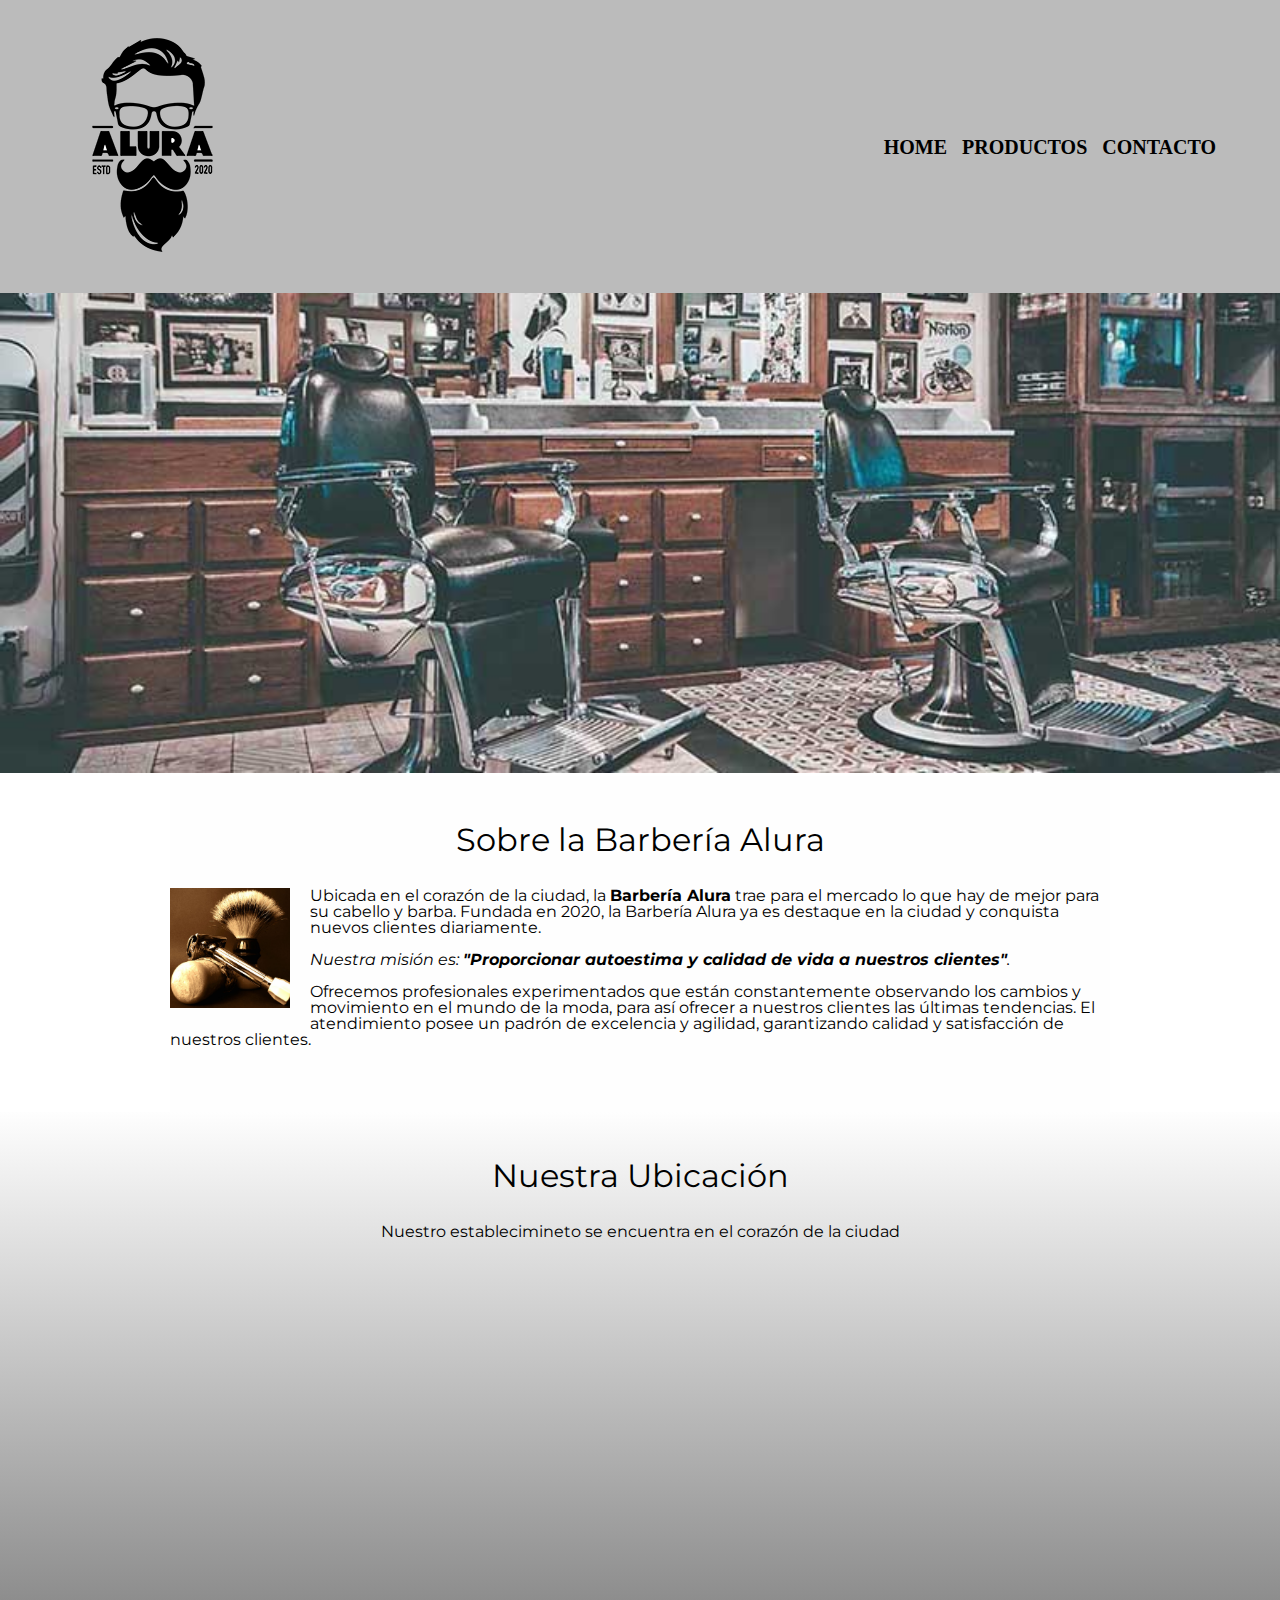
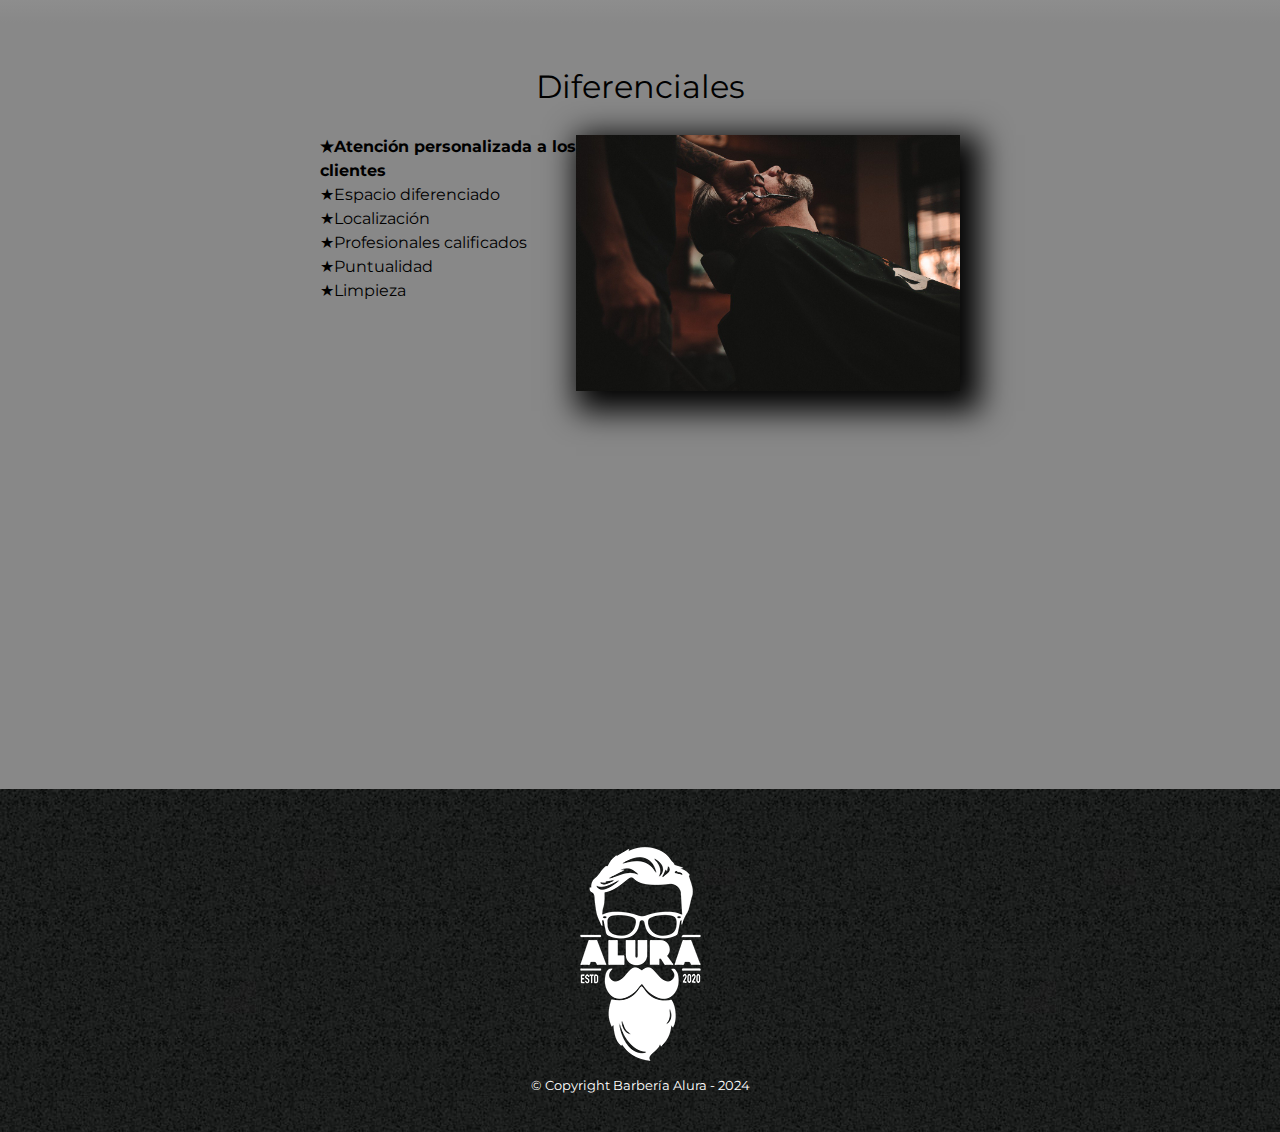
<file: index.html>
<!DOCTYPE html>
<html lang="es">
  <head>
    <meta charset="UTF-8" />
    <meta name="viewport" content="width=device-width, initial-scale=1.0" />
    <title>Barbería Alura</title>
    <link rel="stylesheet" href="css/reset.css" />
    <link rel="stylesheet" href="css/header.css" />
    <link rel="stylesheet" href="css/footer.css" />
    <link rel="stylesheet" href="css/index.css" />
    <link rel="preconnect" href="https://fonts.googleapis.com" />
    <link rel="preconnect" href="https://fonts.gstatic.com" crossorigin />
    <link
      href="https://fonts.googleapis.com/css2?family=Montserrat:ital,wght@0,300;1,300&display=swap"
      rel="stylesheet"
    />
  </head>
  <body>
    <header>
      <div class="caja">
        <h1>
          <img
            class="logoBarberia"
            src="img/logo.png"
            alt="Logo de la barbería Alura"
          />
        </h1>
        <nav class="navigation">
          <ul>
            <a href="index.html"><li>Home</li></a>
            <a href="products.html"><li>Productos</li></a>
            <a href="contacto.html"><li>Contacto</li></a>
          </ul>
        </nav>
      </div>
    </header>

    <img class="banner" src="img/banner.jpg" alt="logo" />

    <main>
      <section class="principal">
        <h2 class="titulo-principal">Sobre la Barbería Alura</h2>
        <img
          class="utensilios"
          src="img/utensilios.jpg"
          alt="Utensilios del barbero"
        />
        <p>
          Ubicada en el corazón de la ciudad, la
          <strong>Barbería Alura</strong> trae para el mercado lo que hay de
          mejor para su cabello y barba. Fundada en 2020, la Barbería Alura ya
          es destaque en la ciudad y conquista nuevos clientes diariamente.
        </p>
        <p id="mision">
          <em>
            Nuestra misión es:
            <strong
              >"Proporcionar autoestima y calidad de vida a nuestros
              clientes"</strong
            >.
          </em>
        </p>
        <p>
          Ofrecemos profesionales experimentados que están constantemente
          observando los cambios y movimiento en el mundo de la moda, para así
          ofrecer a nuestros clientes las últimas tendencias. El atendimiento
          posee un padrón de excelencia y agilidad, garantizando calidad y
          satisfacción de nuestros clientes.
        </p>
      </section>

      <section class="map">
        <h3 class="titulo-principal">Nuestra Ubicación</h3>
        <p>Nuestro establecimineto se encuentra en el corazón de la ciudad</p>
        <div class="map-content">
          <iframe
            src="https://www.google.com/maps/embed?pb=!1m18!1m12!1m3!1d1828.224920023856!2d-46.63392505087371!3d-23.5881948!2m3!1f0!2f0!3f0!3m2!1i1024!2i768!4f13.1!3m3!1m2!1s0x94ce5a2b2ed7f3a1%3A0xab35da2f5ca62674!2sCaelum%20-%20Education%20and%20Innovation!5e0!3m2!1ses-419!2spe!4v1709267407155!5m2!1ses-419!2spe"
            width="100%"
            height="300"
            style="border: 0"
            allowfullscreen=""
            loading="lazy"
            referrerpolicy="no-referrer-when-downgrade"
          ></iframe>
        </div>
      </section>

      <section class="diferenciales">
        <h3 class="titulo-principal">Diferenciales</h3>
        <div class="content-diferenciales">
          <ul class="list-diferenciales">
            <li class="items">Atención personalizada a los clientes</li>
            <li class="items">Espacio diferenciado</li>
            <li class="items">Localización</li>
            <li class="items">Profesionales calificados</li>
            <li class="items">Puntualidad</li>
            <li class="items">Limpieza</li>
          </ul>
          <img
            class="imagenDiferencial"
            src="img/diferenciales.jpg"
            alt="diferenciales"
          />
        </div>

        <div class="video">
          <iframe
            class="videoYT"
            width="100%"
            height="315"
            src="https://www.youtube.com/embed/wcVVXUV0YUY?si=2RgfwQXnAqqatIip"
            title="YouTube video player"
            frameborder="0"
            allow="accelerometer; autoplay; clipboard-write; encrypted-media; gyroscope; picture-in-picture; web-share"
            allowfullscreen
          ></iframe>
        </div>
      </section>
    </main>

    <footer>
      <img src="img/logo-blanco.png" alt="logo-white" />
      <p class="copyright">&copy Copyright Barbería Alura - 2024</p>
    </footer>
  </body>
</html>
</file>
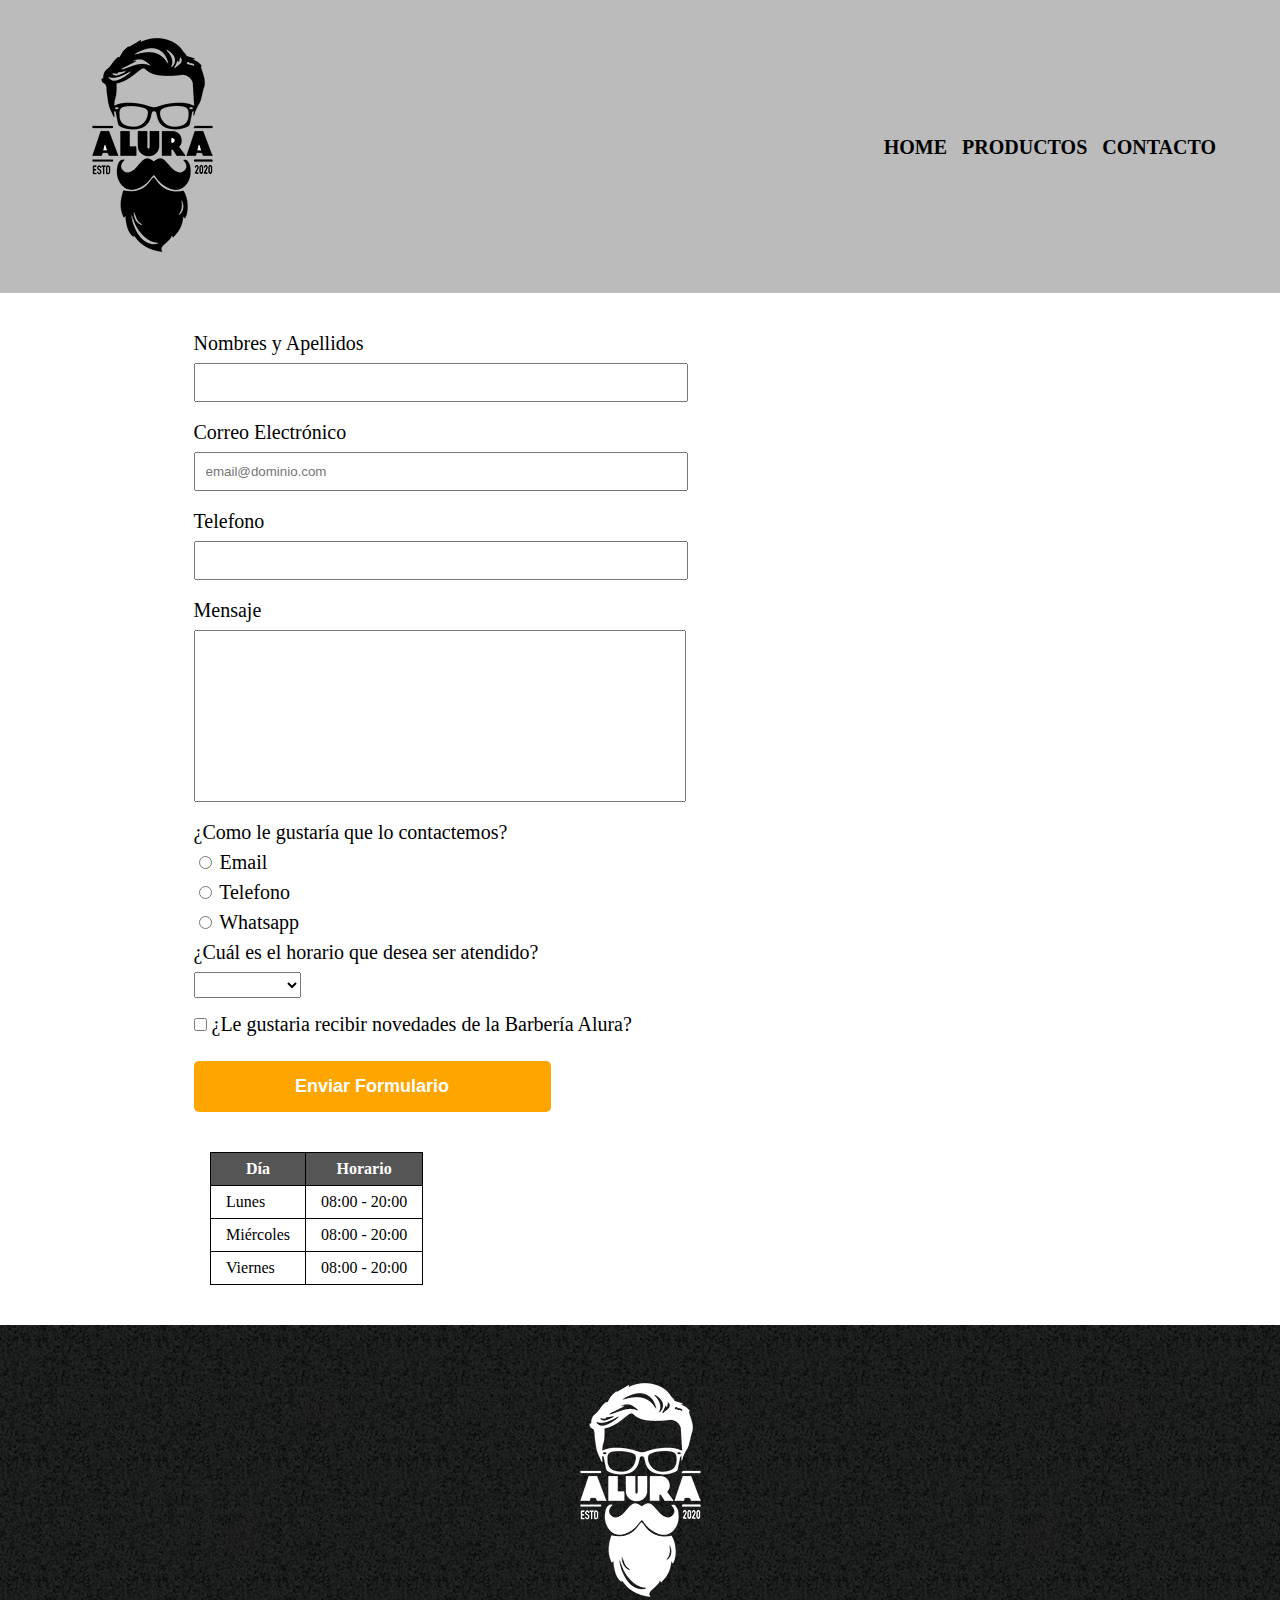
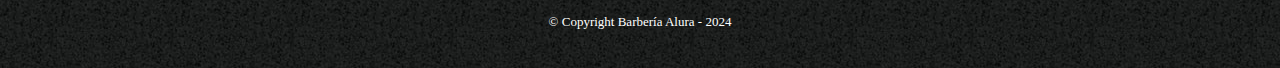
<file: contacto.html>
<!DOCTYPE html>
<html lang="es">
  <head>
    <meta charset="UTF-8" />
    <meta name="viewport" content="width=device-width, initial-scale=1.0" />
    <title>Contacto - Barbería Alura</title>
    <link rel="stylesheet" href="css/reset.css" />
    <link rel="stylesheet" href="css/header.css" />
    <link rel="stylesheet" href="css/footer.css" />
    <link rel="stylesheet" href="css/contacto.css" />
    <link rel="preconnect" href="https://fonts.googleapis.com" />
    <link rel="preconnect" href="https://fonts.gstatic.com" crossorigin />
    <link
      href="https://fonts.googleapis.com/css2?family=Montserrat:ital,wght@0,300;1,300&display=swap"
      rel="stylesheet"
    />
  </head>
  <body>
    <header>
      <div class="caja">
        <h1>
          <img
            class="logoBarberia"
            src="img/logo.png"
            alt="Logo de la barbería Alura"
          />
        </h1>
        <nav class="navigation">
          <ul>
            <a href="index.html"><li>Home</li></a>
            <a href="products.html"><li>Productos</li></a>
            <a href="contacto.html"><li>Contacto</li></a>
          </ul>
        </nav>
      </div>
    </header>

    <main>
      <form class="formulario-de-contacto">
        <label for="fullname">Nombres y Apellidos</label>
        <input
          type="text"
          class="datosEnviados"
          name="fullname"
          id="fullname"
          required
        />

        <label for="correo">Correo Electrónico</label>
        <input
          type="email"
          class="datosEnviados"
          name="correo"
          id="correo"
          required
          placeholder="email@dominio.com"
        />

        <label for="telefono">Telefono</label>
        <input
          type="tel"
          class="datosEnviados"
          name="telefono"
          id="telefono"
          required
        />

        <label for="message">Mensaje</label>
        <textarea
          name="message"
          class="datosEnviados"
          id="message"
          cols="60"
          rows="10"
          required
        ></textarea>

        <fieldset class="preguntas-opciones">
          <legend>¿Como le gustaría que lo contactemos?</legend>

          <label class="opciones-marcar" for="radio-email">
            <input type="radio" name="contacto" id="radio-email" />
            Email
          </label>

          <label class="opciones-marcar" for="radio-telefono">
            <input type="radio" name="contacto" id="radio-telefono" />
            Telefono
          </label>

          <label class="opciones-marcar" for="radio-whatsapp">
            <input type="radio" name="contacto" id="radio-whatsapp" />
            Whatsapp
          </label>
        </fieldset>

        <fieldset class="preguntas-opciones">
          <legend>¿Cuál es el horario que desea ser atendido?</legend>
          <select name="" id="" class="turno">
            <option value=""></option>
            <option value="">Mañana</option>
            <option value="">Tarde</option>
            <option value="">Noche</option>
          </select>
        </fieldset>

        <label class="recibir-notificaciones" for="notify">
          <input type="checkbox" class="checkbox" name="" id="notify" />
          ¿Le gustaria recibir novedades de la Barbería Alura?
        </label>

        <input type="submit" class="enviar" value="Enviar Formulario" />
      </form>

      <table class="horarios-atencion">
        <thead>
          <tr>
            <th>Día</th>
            <th>Horario</th>
          </tr>
        </thead>
        <tbody>
          <tr>
            <td>Lunes</td>
            <td>08:00 - 20:00</td>
          </tr>
          <tr>
            <td>Miércoles</td>
            <td>08:00 - 20:00</td>
          </tr>
          <tr>
            <td>Viernes</td>
            <td>08:00 - 20:00</td>
          </tr>
        </tbody>
      </table>
    </main>

    <footer>
      <img src="img/logo-blanco.png" alt="logo-white" />
      <p class="copyright">&copy Copyright Barbería Alura - 2024</p>
    </footer>
  </body>
</html>
</file>
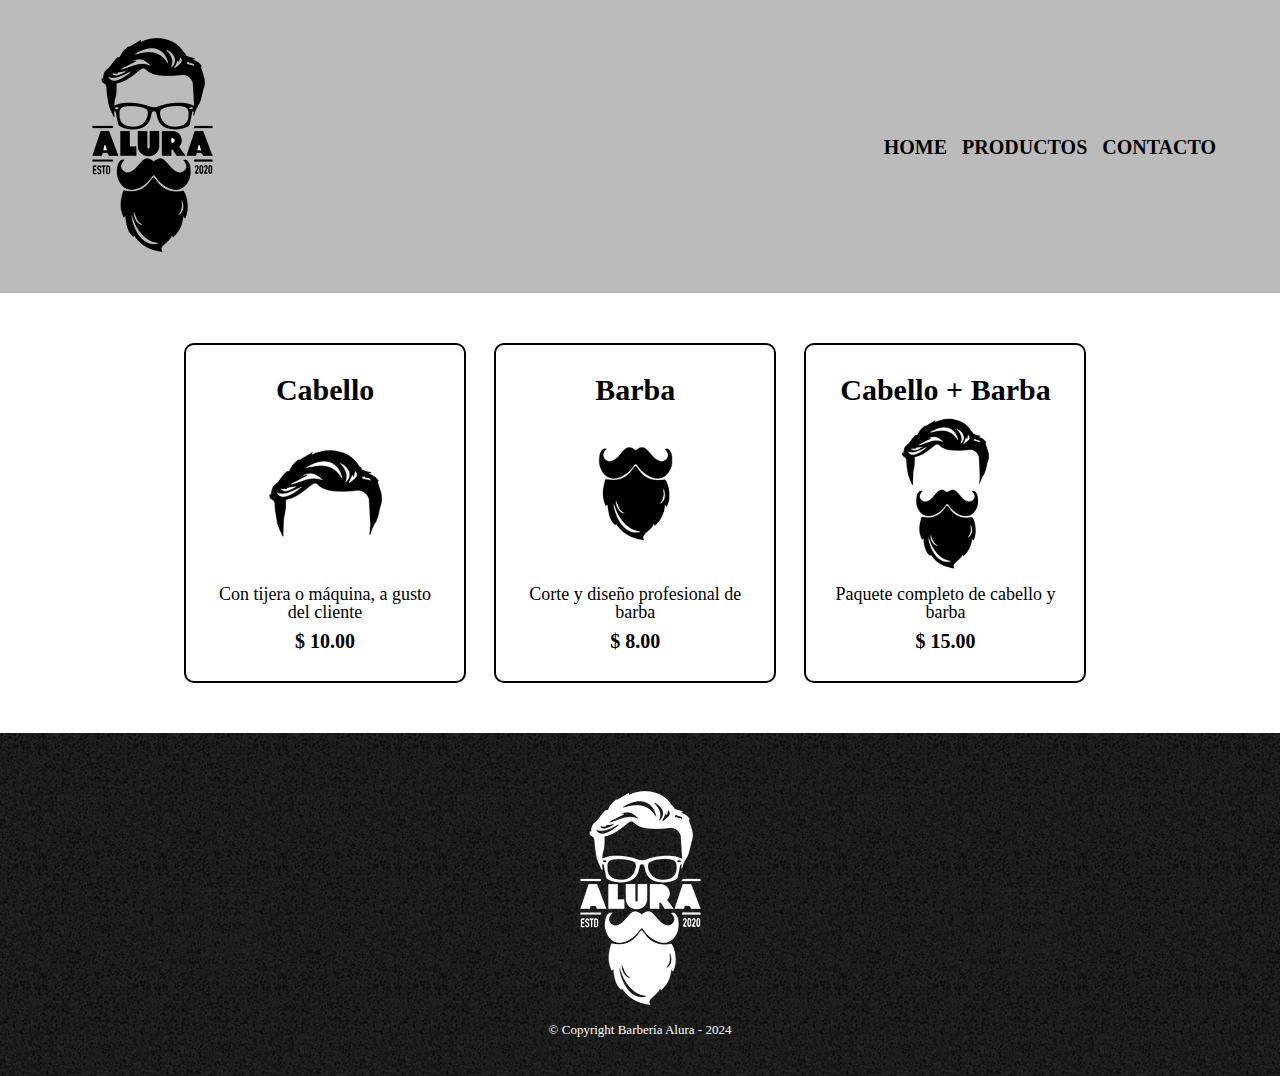
<file: products.html>
<!DOCTYPE html>
<html lang="es">
  <head>
    <meta charset="UTF-8" />
    <meta name="viewport" content="width=device-width, initial-scale=1.0" />
    <title>Productos - Barbería Alura</title>
    <link rel="stylesheet" href="css/reset.css" />
    <link rel="stylesheet" href="css/header.css" />
    <link rel="stylesheet" href="css/footer.css" />
    <link rel="stylesheet" href="css/productos.css" />
    <link rel="preconnect" href="https://fonts.googleapis.com" />
    <link rel="preconnect" href="https://fonts.gstatic.com" crossorigin />
    <link
      href="https://fonts.googleapis.com/css2?family=Montserrat:ital,wght@0,300;1,300&display=swap"
      rel="stylesheet"
    />
  </head>
  <body>
    <header>
      <div class="caja">
        <h1>
          <img
            class="logoBarberia"
            src="img/logo.png"
            alt="Logo de la barbería Alura"
          />
        </h1>
        <nav class="navigation">
          <ul>
            <a href="index.html"><li>Home</li></a>
            <a href="products.html"><li>Productos</li></a>
            <a href="contacto.html"><li>Contacto</li></a>
          </ul>
        </nav>
      </div>
    </header>

    <main>
      <ul class="products">
        <li>
          <h2>Cabello</h2>
          <img src="img/cabello.jpg" alt="cabello" />
          <p class="description-product">
            Con tijera o máquina, a gusto del cliente
          </p>
          <p class="price-product">$ 10.00</p>
        </li>
        <li>
          <h2>Barba</h2>
          <img src="img/barba.jpg" alt="barba" />
          <p class="description-product">Corte y diseño profesional de barba</p>
          <p class="price-product">$ 8.00</p>
        </li>
        <li>
          <h2>Cabello + Barba</h2>
          <img src="img/cabello+barba.jpg" alt="cabello+barba" />
          <p class="description-product">Paquete completo de cabello y barba</p>
          <p class="price-product">$ 15.00</p>
        </li>
      </ul>
    </main>

    <footer>
      <img src="img/logo-blanco.png" alt="logo-white" />
      <p class="copyright">&copy Copyright Barbería Alura - 2024</p>
    </footer>
  </body>
</html>
</file>
<file: css/header.css>
header {
  background-color: #bbb;
  padding: 20px 0;
  width: 100%;
}

.caja {
  width: 90%;
  margin: 0 auto;
  display: flex;
  flex-wrap: wrap;
  justify-content: space-between;
  align-items: center;
}

.navigation ul {
  display: flex;
  flex-wrap: wrap;
  justify-content: center;
  row-gap: 10px;
}

.navigation a {
  text-transform: uppercase;
  color: #000;
  font-weight: bold;
  font-size: 20px;
  text-decoration: none;
}

.navigation a:hover {
  color: #c78c19;
  text-decoration: underline;
}

.navigation li {
  display: inline;
  margin: 0 0 0 15px;
}

@media (max-width: 609px) {
  .caja {
    flex-direction: column;
  }
}

@media screen and (max-width: 480px) {
  h1 {
    text-align: center;
  }

  .logoBarberia {
    height: 200px;
  }

  .navigation {
    position: static;
    margin: 0 7px;
  }

  .navigation ul {
    font-size: 18px;
    display: flex;
    flex-direction: row;
  }

  .navigation li {
    margin: 0 0 0 10px;
  }
}
</file>
<file: css/footer.css>
footer {
  background: url(../img/bg.jpg);
  padding: 40px 10px;
  display: flex;
  flex-direction: column;
  justify-content: center;
  align-items: center;
}

img {
  width: min(177px, 100%);
}

.copyright {
  color: white;
  font-size: 13px;
  text-align: center;
}
</file>
<file: css/index.css>
main,
footer {
  font-family: "Montserrat", sans-serif;
}

.banner {
  width: 100%;
}

/* Solo a los hijos de main */
/* main > p {
  background-color: red;
} */

/* Para el primer parrafo que vienen despues de una imagen */
/* img + p {
  background-color: yellow;
} */

/* Para todos los parrafos que viene despues de una imagen */
/* img ~ p {
  background: green;
 } */

/* Para todos los parrafos menos a un elemento con not con su id */
/* .principal p:not(#mision) {
  background-color: orange;
} */

.principal {
  background-color: #fefefe;
  padding: 3em 0;
  width: min(940px, 90%);
  margin: 0 auto;
}

.titulo-principal {
  text-align: center;
  font-size: 2em;
  margin: 0 0 1em;
  clear: left;
  /* color: rgba(0, 0, 0, 0.2); */
  /* text-shadow: 2px 2px 10px red; */
}

/* Pseudo clases */
/* .titulo-principal::first-letter {
  font-weight: bold;
}

.titulo-principal::before {
  content: "[";
}

.titulo-principal::after {
  content: "]";
}

p::first-line {
  font-weight: bold;
} */

.utensilios {
  width: 120px;
  float: left;
  margin: 0 20px 20px 0;
}

.principal p {
  margin: 0 0 1em;
}

.principal #mision {
  font-style: italic;
}

.principal strong {
  font-weight: bold;
}

.map {
  padding: 3em 0;
  width: 100%;
  background: linear-gradient(#fefefe, #888);
}

.map .titulo-principal,
.map p {
  padding: 0 10px;
}

.map p {
  text-align: center;
  margin: 0 0 2em 0;
}

.map-content {
  width: min(875px, 90%);
  margin: 0 auto;
}

.diferenciales {
  padding: 3em 0;
  width: 100%;
  background-color: #888;
  /* box-shadow: inset 0 0 30px red; */
}

.content-diferenciales {
  width: min(640px, 90%);
  margin: 0 auto;
  display: flex;
  justify-content: space-between;
  align-items: flex-start;
}

.list-diferenciales {
  width: 40%;
}

.items {
  line-height: 1.5;
}

.items::before {
  content: "★";
}

.items:first-child {
  font-weight: bold;
}

.imagenDiferencial {
  width: 60%;
  transition: 400ms;
  /* box-shadow: 10px 10px 30px 10px #000, -10px -10px yellow, -15px 10px rgba(50, 50, 50, 0.5); */
  box-shadow: 10px 10px 30px 10px #000;
}

.imagenDiferencial:hover {
  opacity: 0.3;
}

.video {
  width: 560px;
  width: min(560px, 90%);
  margin: 1em auto;
}

@media screen and (max-width: 480px) {
  .map-content,
  .content-diferenciales,
  .video {
    width: auto;
  }

  .content-diferenciales {
    display: flex;
    flex-direction: column;
    align-items: center;
  }

  .principal .titulo-principal,
  .map .titulo-principal,
  .diferenciales .titulo-principal {
    font-size: 1.5em;
    font-weight: bold;
  }

  .principal p,
  .map p {
    font-size: 15px;
  }

  .map .map-content {
    padding: 0 18px;
  }

  /* DIFERENCIALES */
  .diferenciales {
    padding: 30px 0;
  }

  .list-diferenciales {
    width: 80%;
    margin-bottom: 30px;
    font-size: 15px;
  }

  .imagenDiferencial {
    margin-bottom: 20px;
  }

  .diferenciales .video {
    padding: 0 18px;
  }

  .videoYT {
    height: 250px;
  }
}
</file>
<file: css/contacto.css>
main {
  width: min(940px, 100%);
  margin: 0 auto;
}

form {
  margin: 40px auto;
  width: 95%;
}

form label,
form legend {
  display: block;
  font-size: 20px;
  margin: 0 0 10px;
}

.datosEnviados {
  display: block;
  margin: 0 0 20px;
  padding: 10px 10px;
  width: min(470px, 90%);
}

textarea {
  resize: none;
}

.turno {
  width: 12%;
  padding: 2.5px 10px;
  font-size: 15px;
}

.checkbox {
  margin: 20px 0;
}

.enviar {
  width: 40%;
  padding: 15px 0px;
  font-size: 18px;
  font-weight: bold;
  color: white;
  background-color: orange;
  border: none;
  border-radius: 5px;
  transition: 0.5s all;
  cursor: pointer;
}

.enviar:hover {
  background-color: darkorange;
  transform: scale(1.1);
}

table {
  margin: 40px 40px;
}

thead {
  background-color: #555;
  color: white;
  font-weight: bold;
}

td,
th {
  border: 1px solid #000;
  padding: 8px 15px;
}

@media screen and (max-width: 480px) {
  main {
    width: auto;
    display: flex;
    flex-direction: column;
    align-items: center;
  }

  .formulario-de-contacto {
    display: flex;
    flex-direction: column;
    margin: 40px 25px;
  }

  .formulario-de-contacto label,
  .preguntas-opciones legend,
  .preguntas-opciones label,
  .recibir-notificaciones {
    font-size: 18px;
  }

  .formulario-de-contacto input,
  .formulario-de-contacto textarea {
    width: 85%;
    font-size: 15px;
  }

  .opciones-marcar {
    display: flex;
    flex-direction: row;
  }

  .opciones-marcar input,
  .recibir-notificaciones input {
    width: 10px;
  }

  .turno {
    width: 120px;
  }

  .recibir-notificaciones {
    margin: 0;
  }

  .enviar {
    margin: 10px auto 0;
  }

  .horarios-atencion {
    width: 80%;
    margin: 30px auto;
  }
}
</file>
<file: css/productos.css>
.products {
  width: min(940px, 95%);
  margin: 0 auto;
  padding: 50px 0;
  display: flex;
  flex-wrap: wrap;
}

.products li {
  display: inline-block;
  text-align: center;
  width: 30%;
  vertical-align: top;
  margin: 0 1.5%;
  padding: 30px 20px;
  box-sizing: border-box;
  border: 2px solid #000;
  border-radius: 10px;
}

.products li:hover {
  border-color: #c78c19;
  cursor: pointer;
}

.products li:hover h2 {
  font-size: 33px;
}

.products li:active {
  border-color: #088c19;
  cursor: pointer;
}

.products h2 {
  font-size: 30px;
  font-weight: bold;
}

.description-product {
  font-size: 18px;
}

.price-product {
  font-size: 20px;
  font-weight: bold;
  margin-top: 10px;
}

/* Responsive Design */
@media screen and (max-width: 480px) {
  main {
    width: auto;
  }

  .products {
    margin: 0;
    width: auto;
    padding: 20px 15px;
    display: flex;
    flex-direction: column;
    align-items: center;
  }

  .products li {
    margin-bottom: 20px;
    width: 90%;
  }

  .products h2 {
    font-size: 27px;
  }

  .products img {
    width: 80%;
  }

  .description-product {
    font-size: 16px;
  }

  .price-product {
    font-size: 18px;
  }
}
</file>
